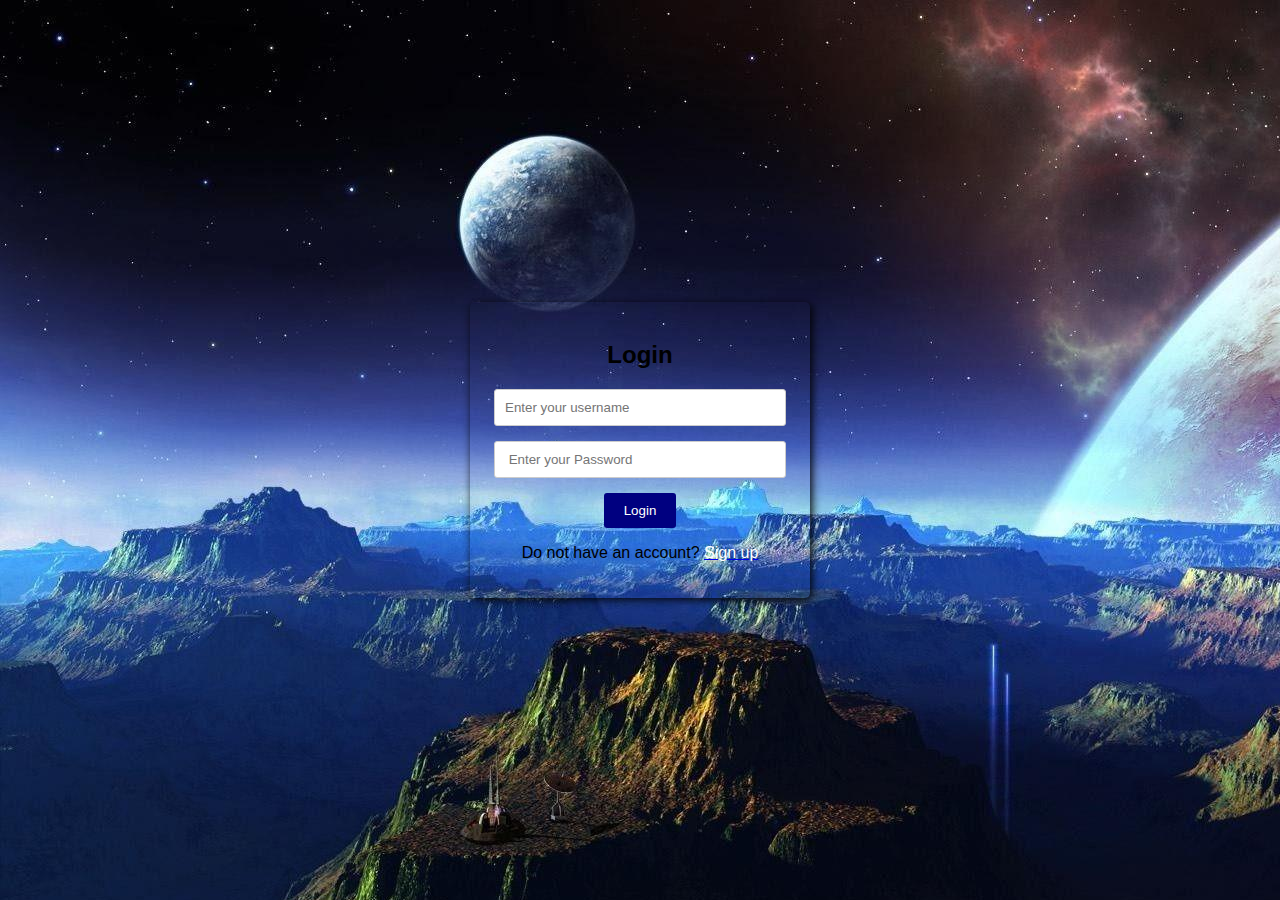
<file: index.html>
<!DOCTYPE html>
<html lang="en">
<head>
    <meta charset="UTF-8">
    <meta name="viewport" content="width=device-width, initial-scale=1.0">
    <link rel="stylesheet" href="./style.css">
    <title>Login Page</title>
</head>
<body>
    <div class="login-container">
        <h2>Login</h2>
        <form action="./site.html">
            <input type="text" name="enter your username" placeholder="Enter your username" required>
            <input type="password" name="password" placeholder=" Enter your Password" required>
            <button type="submit">Login</button>
            <p>Do not have an account? <a href="./signup.html"><span>Sign up</span></p></a>
        </form>
    </div>
</body>
</html>
</file>
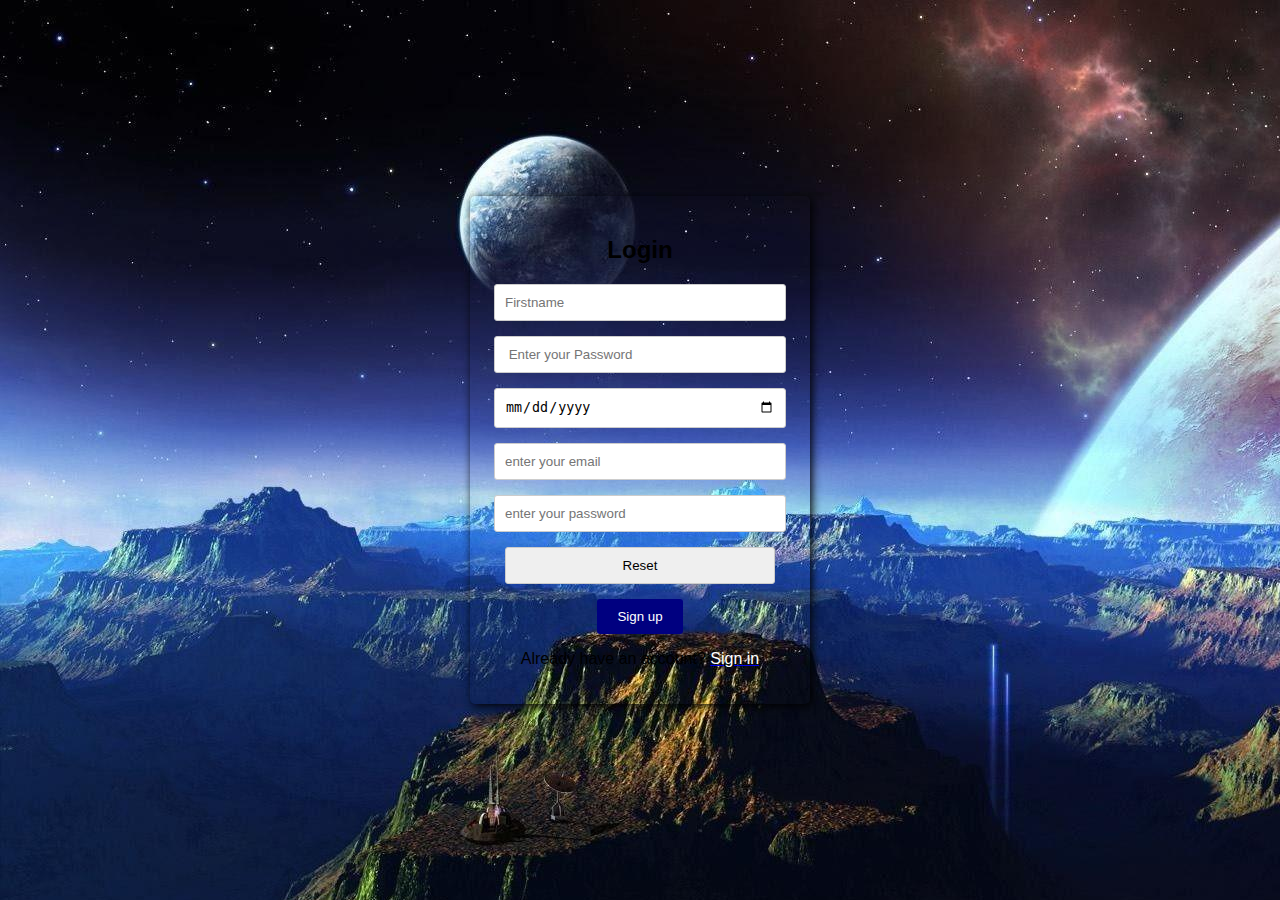
<file: signup.html>
<!DOCTYPE html>
<html lang="en">
<head>
    <meta charset="UTF-8">
    <meta name="viewport" content="width=device-width, initial-scale=1.0">
    <link rel="stylesheet" href="./style.css">
    <title>Login Page</title>
</head>
<body>
    <div class="login-container">
        <h2>Login</h2>
        <form action="./index.html">
            <input type="text" name="enter your username" placeholder="Firstname" required>
            <input type="text" name="password" placeholder=" Enter your Password" required>
            <input type="date">
            <input type="email" name="mailid" placeholder="enter your email">
            <input type="password" name="mailid" placeholder="enter your password">
            <input type="reset" >
            <button type="submit">Sign up</button>
            <p>Already have an account? <a href="./index.html"><span>Sign in</span></p></a>
        </form>
    </div>
</body>
</html>
</file>
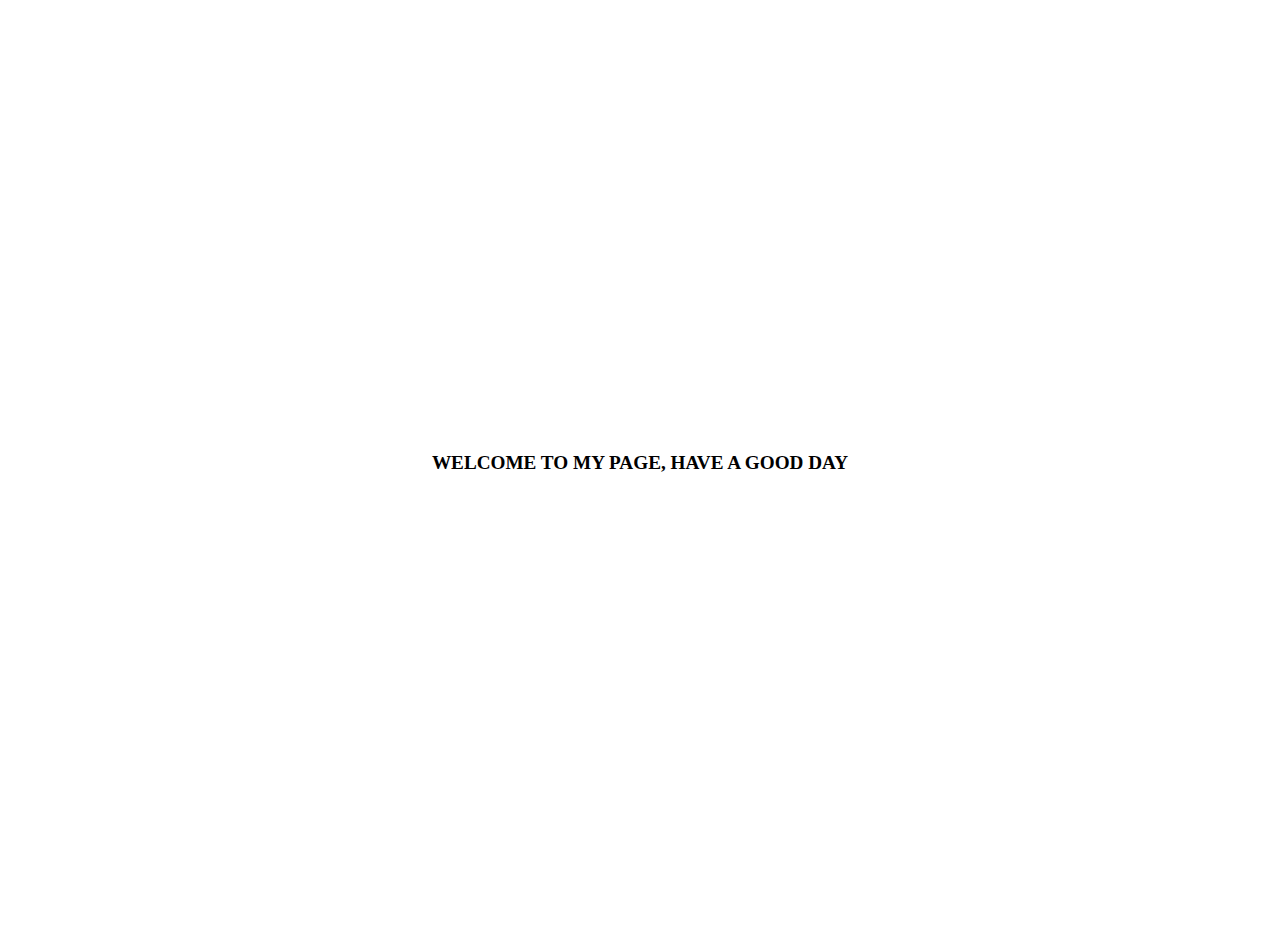
<file: site.html>
<!DOCTYPE html>
<html lang="en">
<head>
    <meta charset="UTF-8">
    <meta name="viewport" content="width=device-width, initial-scale=1.0">
    <title>Document</title>
    <style>
        h1{
            color: black;
            font-size: larger;
            display: flex;
            align-items: center;
            justify-content: center;
            height: 100vh;
        }


    </style>
</head>
<body>
    <h1>WELCOME TO MY PAGE, HAVE A GOOD DAY</h1>
</body>
</html>
</file>
<file: style.css>
body {
    font-family: Arial, sans-serif;
    background-color: #f4f4f4;
    margin: 0;
    padding: 0;
    display: flex;
    justify-content: center;
    align-items: center;
    height: 100vh;
    background-image: url("space.jpg");
}

.login-container {
    
    padding: 20px;
    border-radius: 5px;
    box-shadow: 2px 2px 10px;
    width: 300px;
    text-align: center;
    border: 5px;
}

.login-container h2 {
    margin-bottom: 20px;
    color: black;
}

.login-container input {
    width: 90%;
    padding: 10px;
    margin-bottom: 15px;
    border: 1px solid #ccc;
    border-radius: 3px;
}

.login-container button {
    background-color:navy;
    color: #ffffff;
    border: none;
    padding: 10px 20px;
    border-radius: 3px;
    cursor: pointer;
    text-align: center;
}

.login-container button:hover {
    background-color: #2980b9;
}

span{
    color: white;
}
</file>
